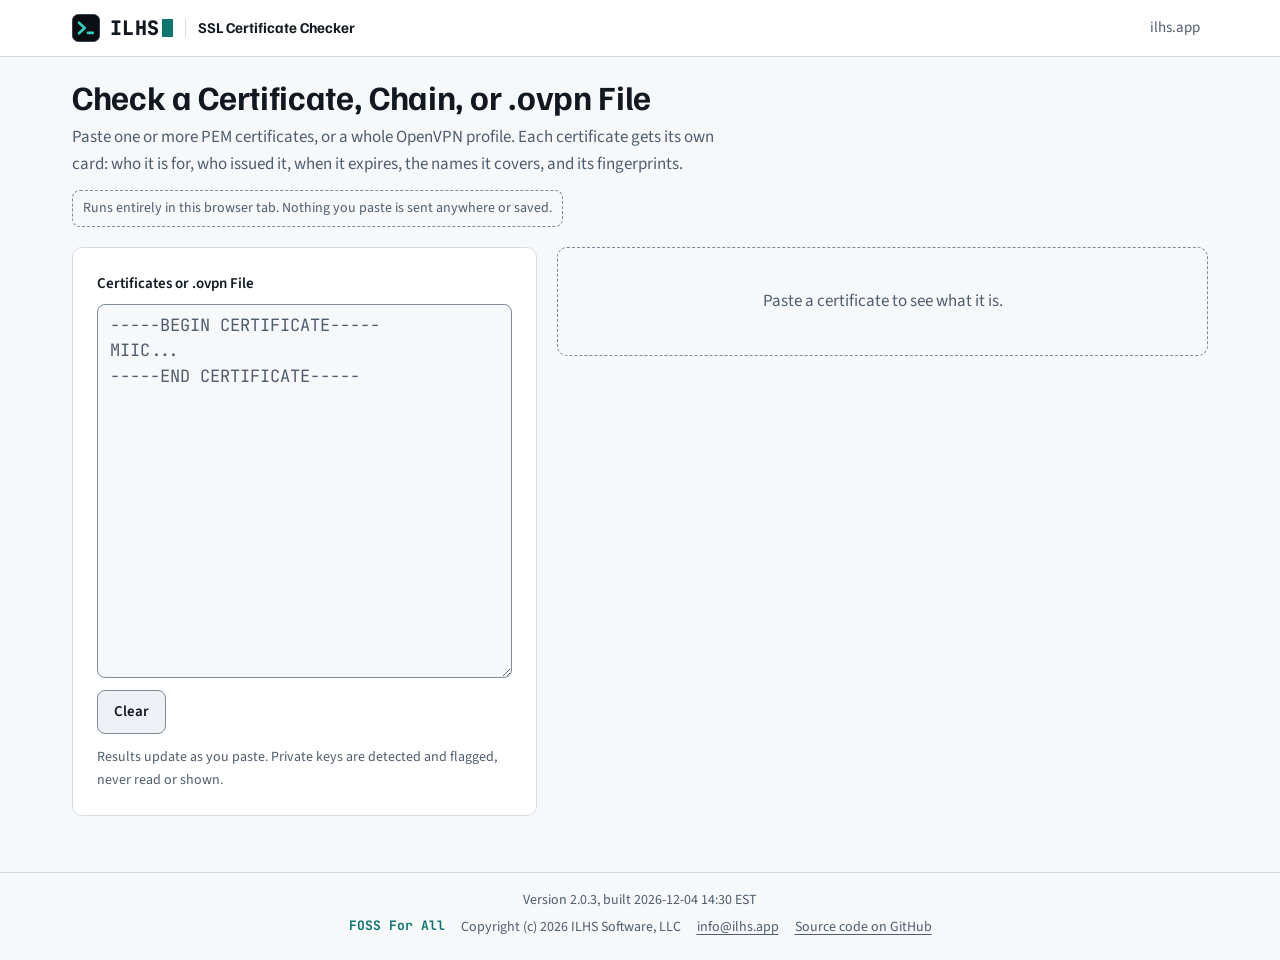
<file: index.html>
<!DOCTYPE html>
<!-- index.html v2.0.3 (Last Rev: 2026-11-26) -->
<html lang="en">
<head>
<meta charset="UTF-8">
<meta name="viewport" content="width=device-width, initial-scale=1, viewport-fit=cover">
<title>SSL Certificate Checker | ILHS</title>
<meta name="description" content="Free SSL certificate checker: paste a PEM certificate, a chain, or a whole .ovpn file to see each certificate's subject, issuer, expiry, names, and fingerprints. Runs in your browser.">
<meta name="color-scheme" content="dark light">
<meta name="theme-color" media="(prefers-color-scheme: dark)" content="#0b0f14">
<meta name="theme-color" media="(prefers-color-scheme: light)" content="#f6f8fa">
<meta property="og:type" content="website">
<meta property="og:site_name" content="ILHS">
<meta property="og:title" content="SSL Certificate Checker">
<meta property="og:description" content="Paste a certificate, a chain, or an .ovpn file and see what each certificate is. Runs in your browser.">
<meta property="og:url" content="https://sslchecker.ilhs.app/">
<link rel="canonical" href="https://sslchecker.ilhs.app/">
<link rel="icon" type="image/svg+xml" href="favicon.svg">
<link rel="preload" href="assets/fonts/familjen-grotesk-700.woff2" as="font" type="font/woff2" crossorigin>
<link rel="stylesheet" href="css/style.css">
</head>
<body>
<a class="skip" href="#main">Skip to Content</a>

<header class="top">
  <div class="wrap">
    <div class="brand-row">
      <a class="brand" href="https://ilhs.app/" aria-label="ILHS home">
        <img src="assets/img/ilhs-mark.svg" alt="" width="30" height="30">
        <span class="wordmark">ILHS</span>
      </a>
      <h1 class="app-title">SSL Certificate Checker</h1>
    </div>
    <div class="top-actions">
      <a class="site-link" href="https://ilhs.app/">ilhs.app</a>
    </div>
  </div>
</header>

<main id="main" class="wrap" tabindex="-1">
  <noscript><p class="error">This checker needs JavaScript. Everything runs in your browser.</p></noscript>
  <h2 class="page-title">Check a Certificate, Chain, or .ovpn File</h2>
  <p class="intro">Paste one or more PEM certificates, or a whole OpenVPN profile. Each certificate gets its own card: who it is for, who issued it, when it expires, the names it covers, and its fingerprints.</p>
  <p class="privacy-note">Runs entirely in this browser tab. Nothing you paste is sent anywhere or saved.</p>

  <div class="layout">
    <section class="card input-card" aria-labelledby="input-label">
      <label id="input-label" for="input">Certificates or .ovpn File</label>
      <textarea id="input" class="field" rows="14" spellcheck="false" autocomplete="off" autocapitalize="off" autocorrect="off" data-gramm="false" placeholder="-----BEGIN CERTIFICATE-----&#10;MIIC...&#10;-----END CERTIFICATE-----"></textarea>
      <div class="btn-row">
        <button type="button" class="btn" id="clear">Clear</button>
      </div>
      <p class="hint">Results update as you paste. Private keys are detected and flagged, never read or shown.</p>
    </section>

    <section class="results" id="results" aria-live="polite" aria-label="Results">
      <p class="empty" id="empty">Paste a certificate to see what it is.</p>
    </section>
  </div>
</main>

<!-- ILHS Site Footer (Sizing Spec v2): site line, then brand line and contact line (joined from 600 px). -->
<footer class="app-footer">
  <p class="site-line"><span class="build-info" id="build-info"></span></p>
  <div class="brand-contact">
    <p class="brand-line"><span class="foss">FOSS For All</span><span>Copyright (c) 2026 ILHS Software, LLC</span></p>
    <p class="contact-line"><a href="mailto:info@ilhs.app?subject=SSL%20Certificate%20Checker">info@ilhs.app</a><a href="https://github.com/ILikeHostingServices/sslchecker" rel="noopener noreferrer">Source code on GitHub</a></p>
  </div>
</footer>

<script src="js/vendor/jsrsasign-all-min.js"></script>
<script src="js/version.js"></script>
<script src="js/checker.js"></script>
<script src="js/app.js"></script>
</body>
</html>
</file>
<file: css/style.css>
/* style.css v2.0.1 (Last Rev: 2026-11-26)
   SSL Certificate Checker styles. Colors, fonts, header, and buttons follow the ILHS brand as used on ilhs.app and
   calc.ilhs.app. Dark first; light follows the system setting. Every size comes from the ILHS Shared Sizing Spec
   block below, pinned in docs/shared/ilhs-sizing-tokens.css; tests/site.test.js fails if the two differ. */

@font-face { font-family: "Familjen Grotesk"; font-weight: 700; font-display: swap; src: url("../assets/fonts/familjen-grotesk-700.woff2") format("woff2"); }
@font-face { font-family: "Source Sans 3"; font-weight: 200 900; font-display: swap; src: url("../assets/fonts/source-sans-3-var.woff2") format("woff2"); }
@font-face { font-family: "JetBrains Mono"; font-weight: 100 800; font-display: swap; src: url("../assets/fonts/jetbrains-mono-var.woff2") format("woff2"); }

/* ILHS Shared Sizing Spec v2.0.0 start: from ilhs-internal org/brand/SIZING.md, do not edit here */
html {
  -webkit-text-size-adjust: 100%;
  text-size-adjust: 100%;
  /* Phones 0.85x -> 1x at 800 px; 1x to 1920 px; then up to 1.15x at 3840 x 2160. */
  font-size: max(clamp(0.85rem, 0.7rem + 0.6vw, 1rem), min(0.85rem + 0.125vw, 0.85rem + 0.2222vh, 1.15rem));
}
:root {
  --fs-small: clamp(0.8125rem, 0.7851rem + 0.112vw, 0.875rem);    /* 13 -> 14 px */
  --fs-label: 0.8125rem;                                          /* 13 px */
  --fs-nav: clamp(0.875rem, 0.8476rem + 0.112vw, 0.9375rem);      /* 14 -> 15 px */
  --fs-body: clamp(1rem, 0.9726rem + 0.112vw, 1.0625rem);         /* 16 -> 17 px */
  --fs-lede: clamp(1.0625rem, 1.0351rem + 0.112vw, 1.125rem);     /* 17 -> 18 px */
  --fs-h3: clamp(1.0625rem, 1.0077rem + 0.225vw, 1.1875rem);      /* 17 -> 19 px */
  --fs-card: clamp(1.125rem, 1.0702rem + 0.225vw, 1.25rem);       /* 18 -> 20 px */
  --fs-h2: clamp(1.3125rem, 1.1756rem + 0.562vw, 1.625rem);       /* 21 -> 26 px */
  --fs-h1: clamp(1.625rem, 1.4059rem + 0.899vw, 2.125rem);        /* 26 -> 34 px */
  --fs-hero: clamp(1.875rem, 1.4916rem + 1.573vw, 2.75rem);       /* 30 -> 44 px */

  --wrap-max: 75rem;                                              /* 1200 px with gutters */
  --measure: 42rem;                                               /* 672 px reading width */
  --gutter: clamp(1rem, 0.5618rem + 1.798vw, 2rem);               /* 16 -> 32 px */
  --section-pad: clamp(2rem, 1.3427rem + 2.697vw, 3.5rem);        /* 32 -> 56 px */
  --hero-pad: clamp(2rem, 1.1236rem + 3.596vw, 4rem);             /* 32 -> 64 px */
  --card-pad: clamp(1rem, 0.7809rem + 0.899vw, 1.5rem);           /* 16 -> 24 px */
  --inset-pad: clamp(0.75rem, 0.5309rem + 0.899vw, 1.25rem);      /* 12 -> 20 px */
  --gap: clamp(0.75rem, 0.5309rem + 0.899vw, 1.25rem);            /* 12 -> 20 px */
  --tap: max(2.75rem, 44px);                                      /* buttons, fields, menu items */
  --tap-inline: max(1.5rem, 24px);                                /* text links in lines and footers */
  --header-h: max(3.5rem, 56px);                                  /* one-row site header */
}
/* ILHS Shared Sizing Spec v2.0.0 end */

:root {
  /* Color: dark (default), same values as ilhs.app */
  --bg: #0b0f14;
  --surface: #121821;
  --surface-2: #1a222d;
  --line: #263241;
  --text: #e6edf3;
  --muted: #94a3b5;
  --accent: #2dd4bf;        /* signal-teal */
  --accent-ink: #04201c;
  --accent-soft: #0f2e2b;
  --amber: #f5b544;         /* alert-amber: warnings */
  --red: #ff7a72;           /* fault-red: errors only */

  --display: "Familjen Grotesk", "Segoe UI", system-ui, sans-serif;
  --body: "Source Sans 3", "Segoe UI", system-ui, sans-serif;
  --mono: "JetBrains Mono", Consolas, "SFMono-Regular", monospace;

  /* Form field borders: --line alone is about 1.4:1 against the page, under the 3:1 that WCAG 1.4.11 asks of
     input boundaries, so fields mix in --muted (3:1 or more in both themes). */
  --field-line: color-mix(in srgb, var(--muted) 65%, var(--line));
  --radius: 0.625rem;

  color-scheme: dark;
}
@media (prefers-color-scheme: light) {
  :root:not([data-theme="dark"]) {
    --bg: #f6f8fa; --surface: #ffffff; --surface-2: #eef2f6; --line: #d5dde6;
    --text: #111820; --muted: #4f5d6e; --accent: #0f766e; --accent-ink: #ffffff;
    --accent-soft: #e0f4f1; --amber: #9a5b00; --red: #b42318;
    color-scheme: light;
  }
}
:root[data-theme="light"] {
  --bg: #f6f8fa; --surface: #ffffff; --surface-2: #eef2f6; --line: #d5dde6;
  --text: #111820; --muted: #4f5d6e; --accent: #0f766e; --accent-ink: #ffffff;
  --accent-soft: #e0f4f1; --amber: #9a5b00; --red: #b42318;
  color-scheme: light;
}

*, *::before, *::after { box-sizing: border-box; }
body { margin: 0; background: var(--bg); color: var(--text); font-family: var(--body); font-size: var(--fs-body); line-height: 1.6; }
h1, h2, h3 { font-family: var(--display); font-weight: 700; line-height: 1.15; margin: 0; text-wrap: balance; }
p { margin: 0; }
a { color: var(--accent); text-underline-offset: 0.1875rem; }
a:hover { text-decoration-thickness: 2px; }
:focus-visible { outline: 2px solid var(--accent); outline-offset: 2px; border-radius: 0.25rem; }

.wrap { max-width: var(--wrap-max); margin: 0 auto; padding-left: max(var(--gutter), env(safe-area-inset-left, 0px)); padding-right: max(var(--gutter), env(safe-area-inset-right, 0px)); }
.skip { position: absolute; left: -9999px; top: 0.5rem; min-height: var(--tap); display: inline-flex; align-items: center; background: var(--accent); color: var(--accent-ink); padding: 0.5rem 0.875rem; border-radius: 0.5rem; font-weight: 600; z-index: 30; }
.skip:focus { left: 1rem; }

/* ---------- Header (matches ilhs.app and calc.ilhs.app) ---------- */
.top { border-bottom: 1px solid var(--line); background: var(--surface); }
.top .wrap { display: flex; flex-wrap: nowrap; align-items: center; justify-content: space-between; gap: 0.75rem; min-height: var(--header-h); padding-block: 0.25rem; }
.brand-row { display: flex; align-items: center; gap: 0.75rem; flex-wrap: nowrap; min-width: 0; }
.brand { display: inline-flex; align-items: center; gap: 0.625rem; min-height: var(--tap); color: var(--text); text-decoration: none; }
.brand img { width: 1.75rem; height: 1.75rem; display: block; }
.wordmark { font: 800 1.25rem/1 var(--mono); letter-spacing: .02em; }
.wordmark::after { content: ""; display: inline-block; width: .55em; height: .9em; margin-left: .12em; vertical-align: -.08em; background: var(--accent); }
.app-title { font-size: var(--fs-nav); font-weight: 700; padding-left: 0.75rem; border-left: 1px solid var(--line); white-space: nowrap; overflow: hidden; text-overflow: ellipsis; min-width: 0; }
.top-actions { display: flex; align-items: center; flex: none; }
.top-actions a { color: var(--muted); text-decoration: none; font-size: var(--fs-nav); display: inline-flex; align-items: center; min-height: var(--tap); padding-inline: 0.5rem; }
.top-actions a:hover { color: var(--text); }
/* Phones: one header row (Sizing Spec v2 page budget). The mark stands in for the wordmark and already links to ilhs.app. */
@media (max-width: 639px) {
  .wordmark, .top-actions { display: none; }
}

/* ---------- Page ---------- */
main { padding-block: var(--gap) var(--section-pad); }
main:focus { outline: none; }
.page-title { font-size: var(--fs-h1); letter-spacing: -.01em; margin-bottom: 0.5rem; }
.intro { color: var(--muted); max-width: var(--measure); margin-bottom: 0.75rem; }
.privacy-note { display: inline-block; font-size: var(--fs-small); color: var(--muted); border: 1px dashed var(--field-line); border-radius: 0.5rem; padding: 0.375rem 0.625rem; margin-bottom: var(--gap); }
.layout { display: grid; grid-template-columns: minmax(0, 1fr); gap: var(--gap); align-items: start; }
.layout > * { min-width: 0; }
@media (min-width: 960px) {
  .layout { grid-template-columns: minmax(0, 5fr) minmax(0, 7fr); }
  .input-card { position: sticky; top: 1rem; }
}

.card { background: var(--surface); border: 1px solid var(--line); border-radius: var(--radius); padding: var(--card-pad); min-width: 0; }
.input-card label { display: block; font-size: var(--fs-nav); font-weight: 600; margin-bottom: 0.5rem; }
/* 16 px or more, or iPhones zoom the page when the box is tapped. */
.field { display: block; width: 100%; min-height: 14rem; resize: vertical; padding: 0.5rem 0.75rem; border: 1px solid var(--field-line); border-radius: 0.5rem; background: var(--bg); color: var(--text); font-family: var(--mono); font-size: var(--fs-body); line-height: 1.5; white-space: pre; overflow-wrap: normal; }
::placeholder { color: var(--muted); opacity: 1; }
.btn-row { display: flex; flex-wrap: wrap; gap: 0.5rem; margin: 0.75rem 0; }
.btn { display: inline-flex; align-items: center; justify-content: center; min-height: var(--tap); min-width: var(--tap); padding: 0.5rem 1rem; border-radius: 0.5rem; border: 1px solid var(--field-line); background: var(--surface-2); color: var(--text); font: inherit; font-size: var(--fs-nav); font-weight: 600; line-height: 1.25; cursor: pointer; }
.btn:hover { border-color: var(--accent); }
.hint { color: var(--muted); font-size: var(--fs-small); }
.error { color: var(--red); }

/* ---------- Results ---------- */
.results { display: flex; flex-direction: column; gap: var(--gap); }
.empty { color: var(--muted); text-align: center; padding: 2.5rem 1rem; border: 1px dashed var(--field-line); border-radius: var(--radius); }
.card-head { display: flex; flex-wrap: wrap; align-items: center; justify-content: space-between; gap: 0.5rem 1rem; padding-bottom: 0.625rem; margin-bottom: 0.5rem; border-bottom: 1px solid var(--line); }
.card-head h3 { font-size: var(--fs-h3); overflow-wrap: anywhere; min-width: 0; }
.badges { display: flex; flex-wrap: wrap; gap: 0.375rem; }
.badge { font-size: var(--fs-label); font-weight: 600; line-height: 1.4; padding: 0.125rem 0.5rem; border: 1px solid currentColor; border-radius: 0.375rem; white-space: nowrap; }
.badge.ca, .badge.ok { color: var(--accent); }
.badge.leaf { color: var(--text); border-color: var(--field-line); }
.badge.warn { color: var(--amber); }
.badge.bad { color: var(--red); }
.result > p { color: var(--muted); }

/* Key/value table: fixed label column on wide screens, label stacked above the value on phones. */
.kv { width: 100%; border-collapse: collapse; table-layout: fixed; font-size: var(--fs-nav); }
.kv th, .kv td { text-align: left; vertical-align: top; padding: 0.375rem 0.5rem 0.375rem 0; border-bottom: 1px solid var(--line); }
.kv tr:last-child th, .kv tr:last-child td { border-bottom: 0; }
.kv th { width: 34%; color: var(--muted); font-weight: 400; }
.kv td { font-family: var(--mono); font-size: var(--fs-small); overflow-wrap: anywhere; }
@media (max-width: 599px) {
  .kv, .kv tbody, .kv tr, .kv th, .kv td { display: block; width: auto; }
  .kv tr { padding: 0.375rem 0; border-bottom: 1px solid var(--line); }
  .kv tr:last-child { border-bottom: 0; }
  .kv th, .kv td { border-bottom: 0; padding: 0; }
  .kv th { font-size: var(--fs-label); }
}

/* ---------- Footer ---------- */
/* ILHS Site Footer (Sizing Spec v2.0.0, "Site Footer"): the same on ilhs.app and every app site. */
.app-footer { border-top: 1px solid var(--line); padding-block: 1rem 1.25rem; display: grid; gap: 0.25rem; text-align: center; color: var(--muted); font-size: var(--fs-small); }
.app-footer p { display: flex; flex-wrap: wrap; justify-content: center; gap: 0 1rem; margin: 0; }
.app-footer .brand-contact { display: grid; gap: 0.25rem; }
.app-footer .foss { font: 700 var(--fs-label)/1.6 var(--mono); color: var(--accent); }
.app-footer a { color: var(--muted); display: inline-flex; align-items: center; min-height: var(--tap-inline); }
.app-footer a:hover { color: var(--text); }
@media (min-width: 600px) {
  .app-footer .brand-contact { display: flex; flex-wrap: wrap; justify-content: center; gap: 0 1rem; }
}
@media (max-width: 599px) {
  .app-footer .site-line { flex-direction: column; align-items: center; }
}

@media print {
  .top, .input-card, .app-footer, .skip, .privacy-note { display: none !important; }
  .layout { display: block; }
}
</file>
